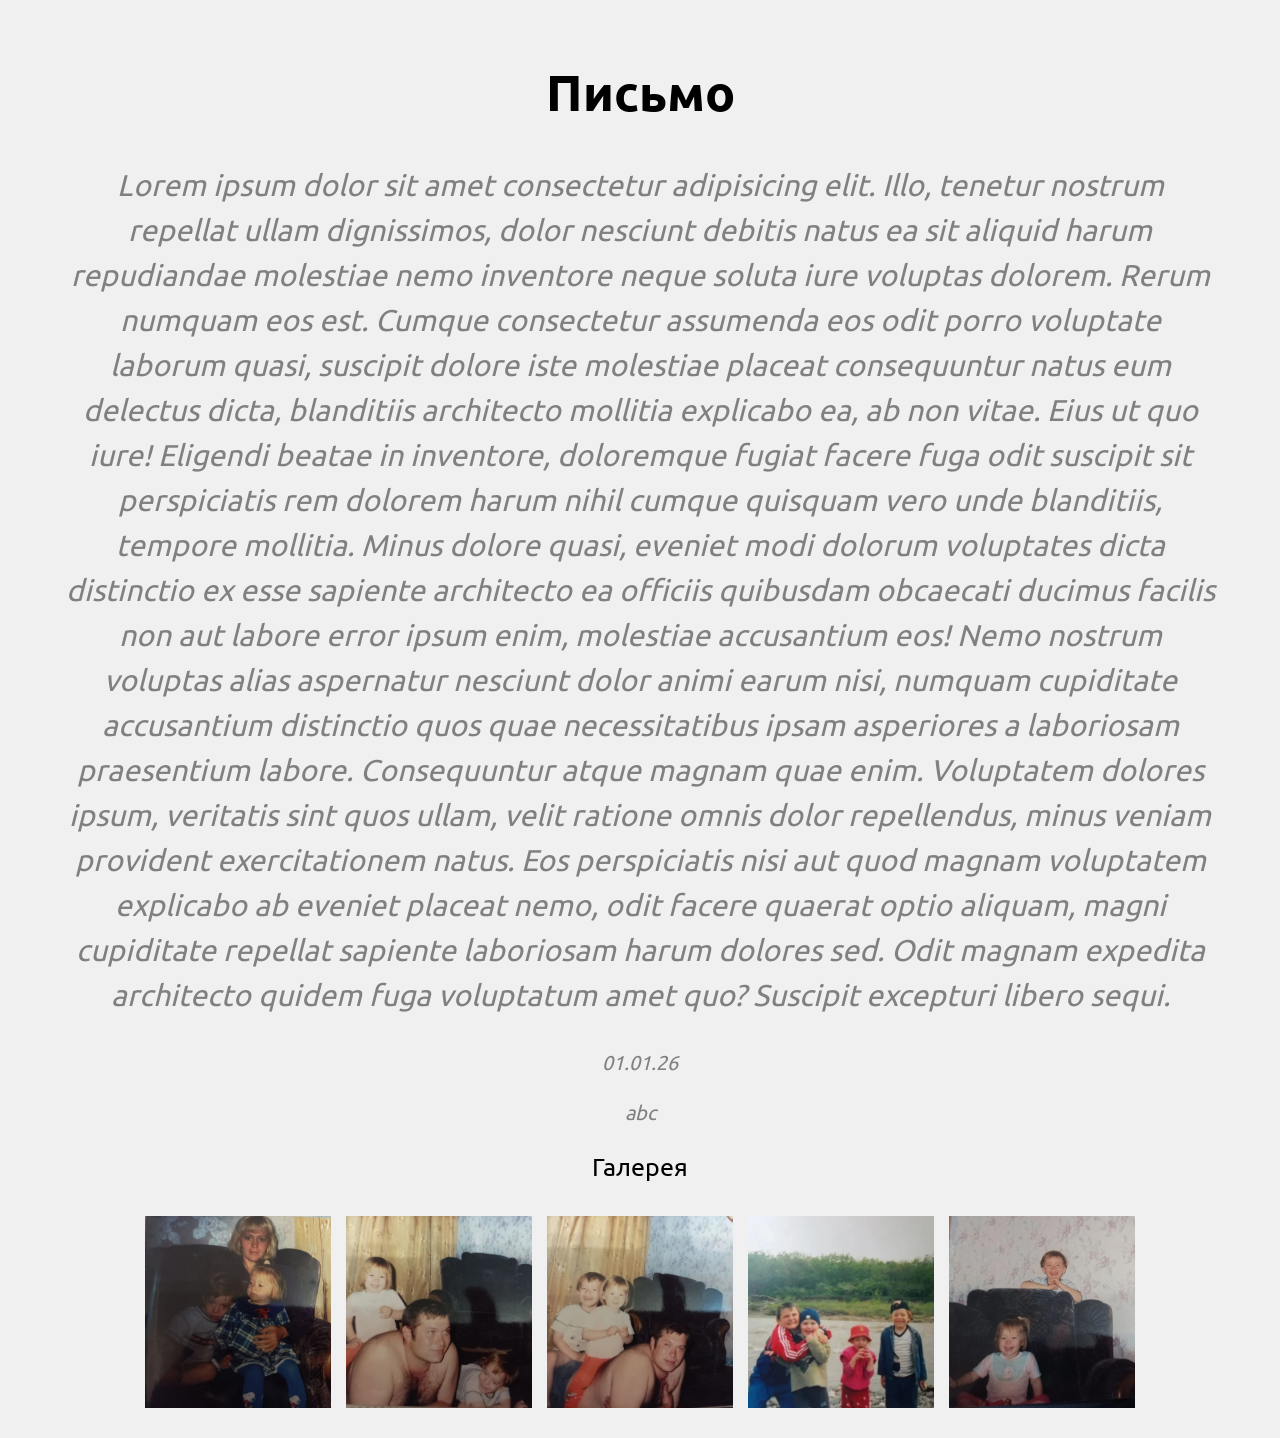
<file: index.html>
<!DOCTYPE html>
<html lang="ru">
<head>
    <meta charset="UTF-8">
    <meta name="viewport" content="width=device-width, initial-scale=1.0">
    <link rel="stylesheet" href="style.css">
    <link rel="stylesheet" href="https://cdn.jsdelivr.net/npm/@fancyapps/ui@5.0/dist/fancybox/fancybox.css"/>
    <title>Письмо</title>
</head>
<body>
    <main>
        <h1>Письмо</h1>
        <p class="text">Lorem ipsum dolor sit amet consectetur adipisicing elit. Illo, tenetur nostrum repellat ullam dignissimos, dolor nesciunt debitis natus ea sit aliquid harum repudiandae molestiae nemo inventore neque soluta iure voluptas dolorem. Rerum numquam eos est. Cumque consectetur assumenda eos odit porro voluptate laborum quasi, suscipit dolore iste molestiae placeat consequuntur natus eum delectus dicta, blanditiis architecto mollitia explicabo ea, ab non vitae. Eius ut quo iure! Eligendi beatae in inventore, doloremque fugiat facere fuga odit suscipit sit perspiciatis rem dolorem harum nihil cumque quisquam vero unde blanditiis, tempore mollitia. Minus dolore quasi, eveniet modi dolorum voluptates dicta distinctio ex esse sapiente architecto ea officiis quibusdam obcaecati ducimus facilis non aut labore error ipsum enim, molestiae accusantium eos! Nemo nostrum voluptas alias aspernatur nesciunt dolor animi earum nisi, numquam cupiditate accusantium distinctio quos quae necessitatibus ipsam asperiores a laboriosam praesentium labore. Consequuntur atque magnam quae enim. Voluptatem dolores ipsum, veritatis sint quos ullam, velit ratione omnis dolor repellendus, minus veniam provident exercitationem natus. Eos perspiciatis nisi aut quod magnam voluptatem explicabo ab eveniet placeat nemo, odit facere quaerat optio aliquam, magni cupiditate repellat sapiente laboriosam harum dolores sed. Odit magnam expedita architecto quidem fuga voluptatum amet quo? Suscipit excepturi libero sequi.</p>
        <p class="date">01.01.26</p>
        <p class="author">abc</p>
    </main>

    <article>
        <h2>Галерея</h2>
        <div class="gallery">
            <a href="img/1.jpg" data-fancybox="gallery">
                <img src="img/1.jpg" alt="1">  
            </a>
            <a href="img/2.jpg" data-fancybox="gallrey">
                <img src="img/2.jpg" alt="2">
            </a>
            <a href="img/2.jpg" data-fancybox="gallrey">
                <img src="img/3.jpg" alt="3">
            </a>
            <a href="img/2.jpg" data-fancybox="gallrey">
                <img src="img/4.jpg" alt="4">
            </a>
            <a href="img/2.jpg" data-fancybox="gallrey">
                <img src="img/5.jpg" alt="5">
            </a>
        </div>
    </article>

<script>
    Fancybox.bind('[data-fancybox="gallery"]', {
        // Здесь можно настроить параметры при необходимости
        Toolbar: {
        display: {
            left: ["infobar"],
            middle: [],
            right: ["slideshow", "fullscreen", "close"],
        },
        },
    });
</script>

</body>
</html>
</file>
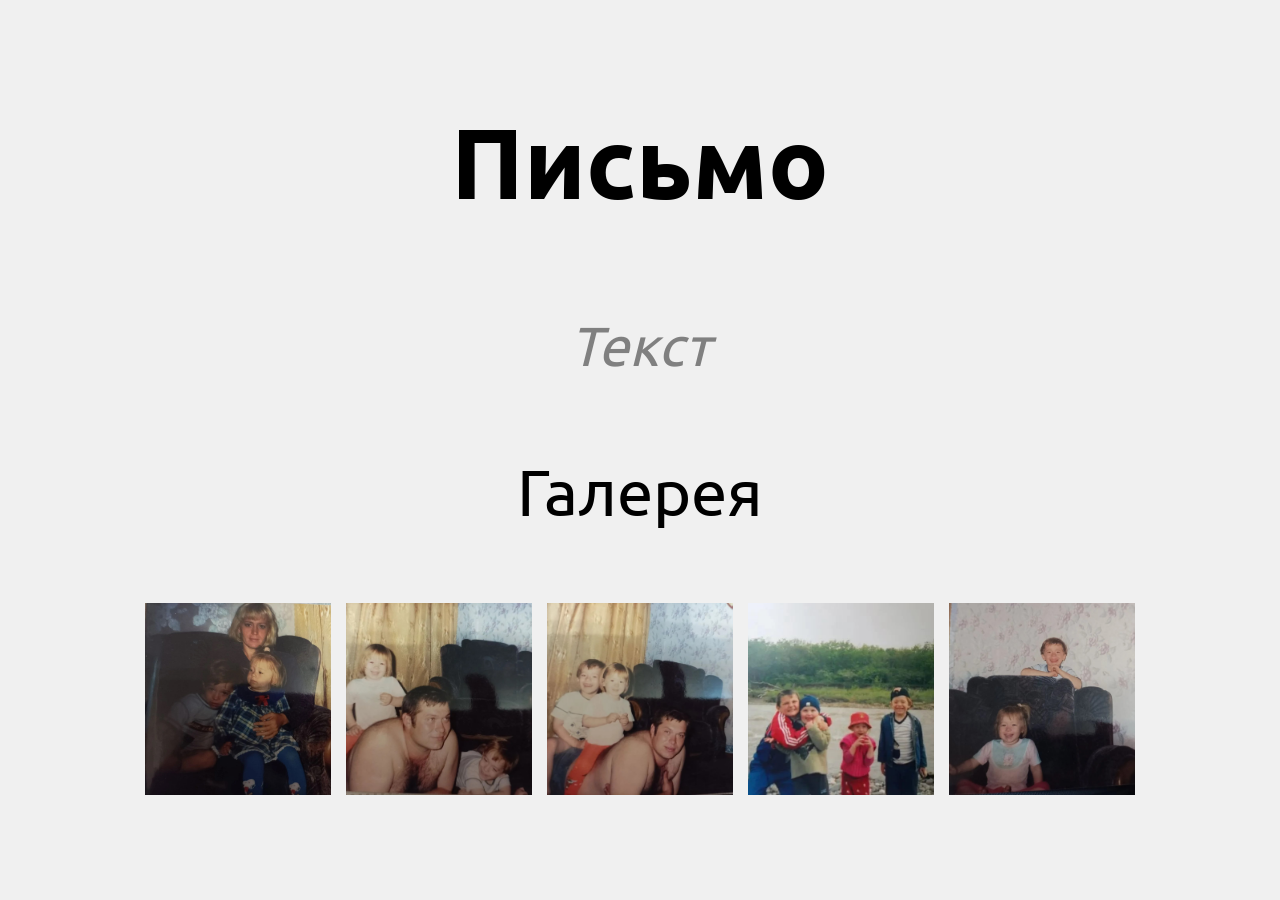
<file: my-mail-project/index.html>
<!DOCTYPE html>
<html lang="en">
<head>
    <meta charset="UTF-8">
    <meta name="viewport" content="width=device-width, initial-scale=1.0">
    <link rel="stylesheet" href="style.css">
    <title>Document</title>
</head>
<body>
    <main>
        <h1>Письмо</h1>
        <p>Текст</p>
    </main>
    <article>
        <h2>Галерея</h2>
        <div class="gallery">
            <img src="img/1.jpg" alt="1">
            <img src="img/2.jpg" alt="2">
            <img src="img/3.jpg" alt="3">
            <img src="img/4.jpg" alt="4">
            <img src="img/5.jpg" alt="5">  
        </div>

    </article>

</body>
</html>
</file>
<file: style.css>
@font-face {
    font-family: "Ubuntu";
    src: url("Ubuntu/Ubuntu-Regular.ttf") format("truetype");
    font-weight: 400;
    font-style: normal;
}

@font-face {
    font-family: "Ubuntu";
    src: url("Ubuntu/Ubuntu-Bold.ttf") format("truetype");
    font-weight: 600;
    font-style: normal;
}

body {
    font-family: "Ubuntu";
    background-color: #f0f0f0;
    text-align: center;
    margin: 0;
    padding: 20px 0;
}

article {
    width: 100%;
}

h1 {
    font-size: 50px;
    font-weight: bold;
    font-style: normal;
    color: black;
    line-height: 1.5;
}

.text {
    font-size: 30px;
    font-weight: normal;
    font-style: italic;
    color: grey;
    line-height: 1.5;

    padding: 0 60px;
}

.date {
    font-size: 20px;
    font-weight: normal;
    font-style: italic;
    color: grey;
    line-height: 1.5;
}

.author{
    font-size: 20px;
    font-weight: normal;
    font-style: italic;
    color: grey;
    line-height: 1.5;
}

h2 {
    font-size: 25px;
    font-weight: normal;
    font-style: normal;
    color: black;
    line-height: 1.5;
}

.gallery {
    display: flex;
    flex-wrap: nowrap;
    justify-content: center;
    gap: 15px;
    width: 100%;
    box-sizing: border-box;
    overflow-x: auto;
    padding: 10px 20px;
}


.gallery a {
    flex: 1;
    max-width: 15%;
    min-width: 120px;
    height: auto;
    object-fit: cover;
}

.gallery a img {
  width: 100%;
  height: 100%;
  object-fit: cover;
  display: block;
}
</file>
<file: my-mail-project/style.css>
@font-face {
    font-family: "Ubuntu";
    src: url("Ubuntu/Ubuntu-Regular.ttf") format("truetype");
    font-weight: 400;
    font-style: normal;
}

@font-face {
    font-family: "Ubuntu";
    src: url("Ubuntu/Ubuntu-Bold.ttf") format("truetype");
    font-weight: 600;
    font-style: normal;
}

body {
    font-family: "Ubuntu";
    background-color: #f0f0f0;
    text-align: center;
    margin: 0;
    padding: 20px 0;
}

main {
    width: 100%;
    box-sizing: border-box;
    padding: 0 20px;
}

article {
    width: 100%;
}


h1 {
    font-size: 100px;
    font-weight: bold;
    font-style: normal;
    color: black;
    line-height: 1.5;
}

p {
    font-size: 55px;
    font-weight: normal;
    font-style: italic;
    color: grey;
    line-height: 1.5;
}

h2 {
    font-size: 65px;
    font-weight: normal;
    font-style: normal;
    color: black;
    line-height: 1.5;
}

.gallery {
    display: flex;
    flex-wrap: nowrap;
    justify-content: center;
    gap: 15px;
    width: 100%;
    box-sizing: border-box;
    overflow-x: auto;
    padding: 10px 20px;
}

.gallery img {
    flex: 1;
    max-width: 15%;
    height: auto;
    object-fit: cover;
}
</file>
